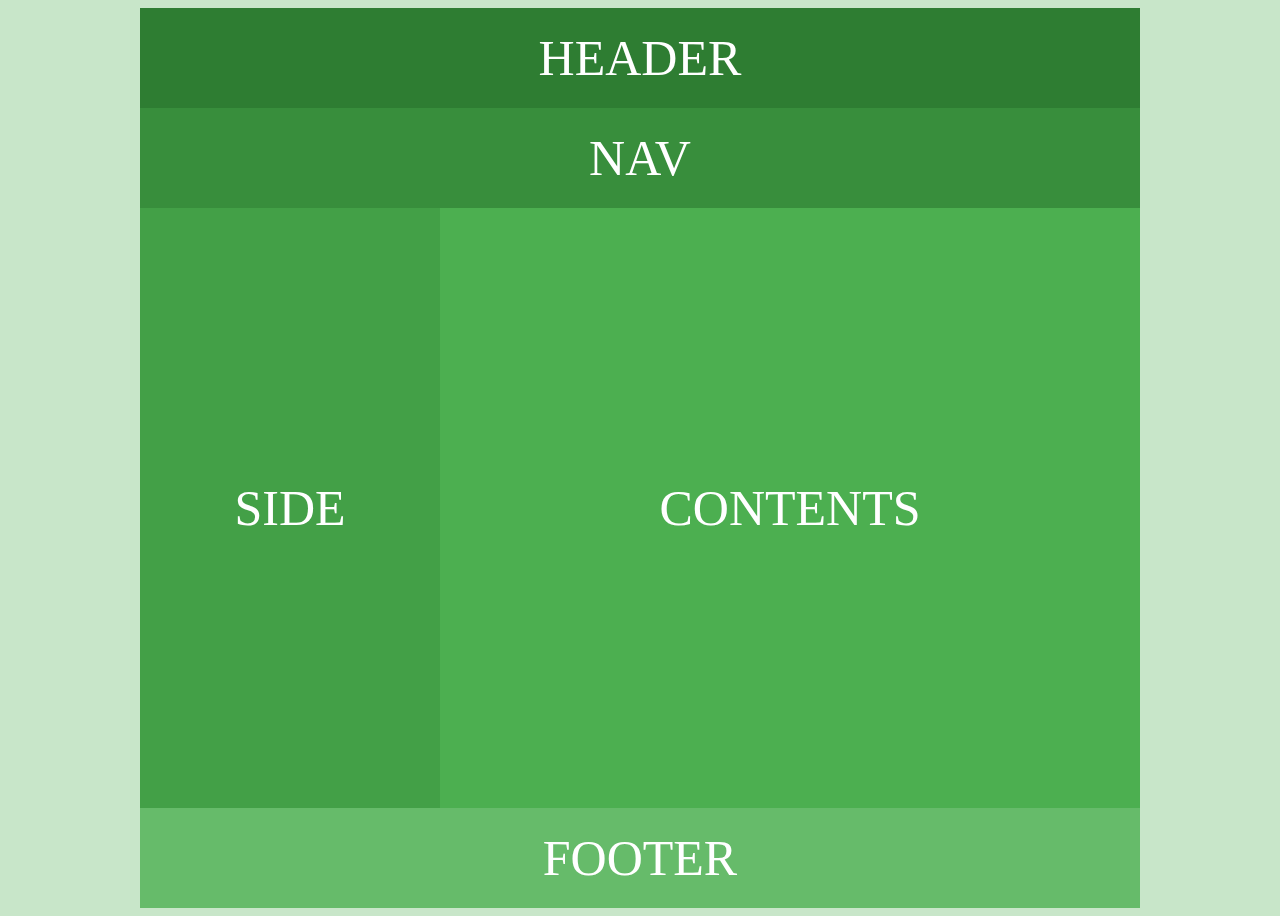
<file: layout_01/index.html>
<!DOCTYPE html>
<html lang="ko">

<head>
    <meta charset="UTF-8">
    <title>Layout01</title>
    <style>
        body {background: #c8e6c9; }
        #wrap{width: 1000px; height: 900px; margin: 0 auto; font-size: 50px; color: white;
            text-align: center; text-transform: uppercase;}
        #header{width: 1000px; height: 100px; background:#2e7d32; line-height: 100px;}
        #nav{width: 1000px; height: 100px; background:#388e3c; line-height: 100px;}
        #side{float:left; width: 300px; height: 600px; background:#43a047; line-height: 600px;}
        #contents{float:left; width: 700px; height: 600px; background:#4caf50; line-height: 600px;}
        #footer{float:left; width: 1000px; height: 100px; background:#66bb6a; line-height: 100px;}
    </style>
</head>

<body>
    <div id="wrap">
        <div id="header">header</div>
        <div id="nav">nav</div>
        <div id="side">side</div>
        <div id="contents">contents</div>
        <div id="footer">footer</div>
    </div>


</body>

</html>
</file>
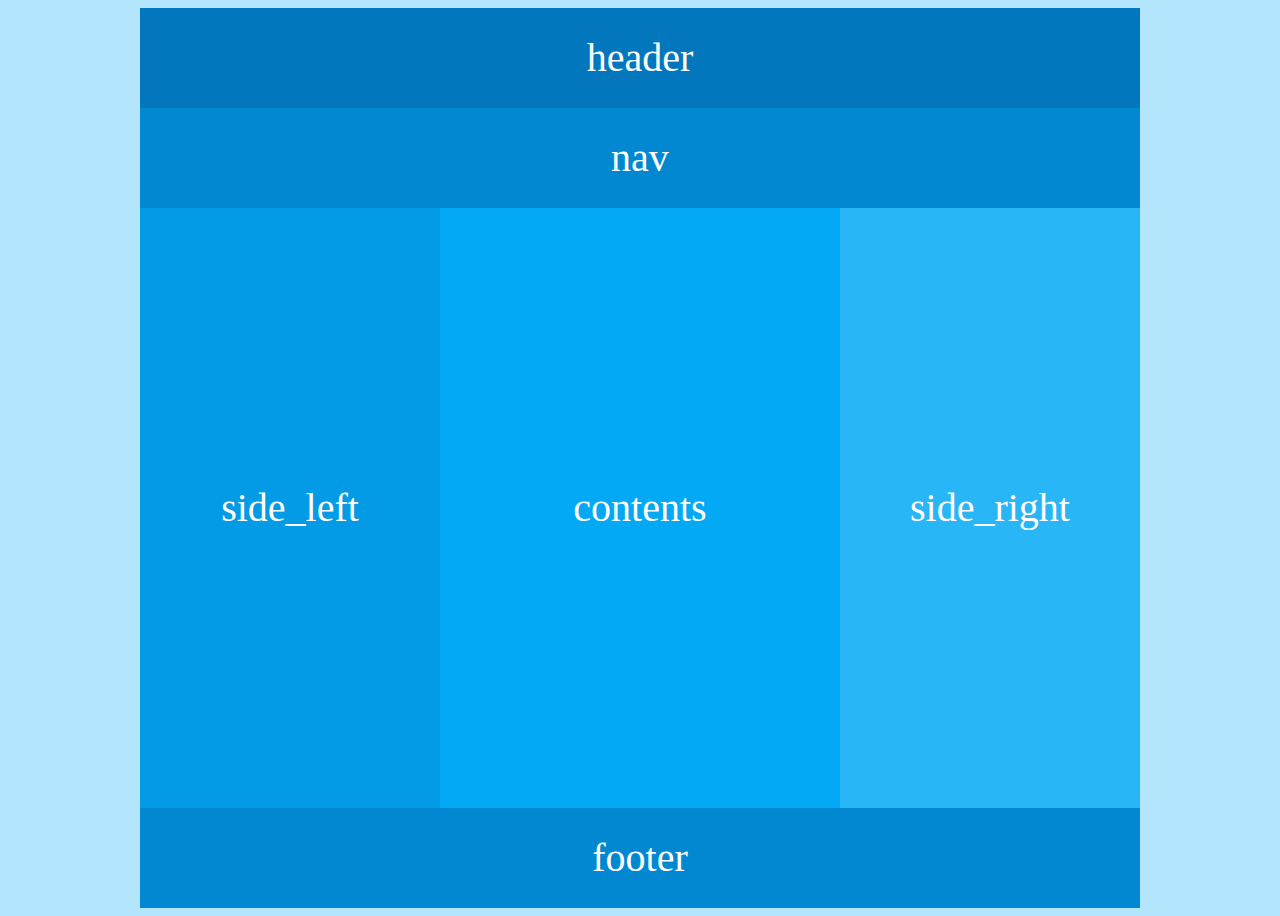
<file: layout_02/index.html>
<!DOCTYPE html>
<html lang="ko">
<head>
    <meta charset="UTF-8">
    <title>layout2</title>
    <style>
        body {background-color: #b3e5fc;}
        #wrap{width: 1000px; height: 900px; margin: 0 auto; font-size: 40px; color:#fff; text-align: center;}
        #header{width: 1000px; height: 100px; line-height: 100px; background-color: #0277bd;}
        #nav{width: 1000px; height: 100px; line-height: 100px; background-color: #0288d1;} 
        #side_left{float: left; width: 300px; height: 600px; line-height: 600px; background-color: #039be5;}
        #contents{float: left; width: 400px; height: 600px; line-height: 600px; background-color: #03a9f4;}
        #side_right{float: left; width: 300px; height: 600px; line-height: 600px; background-color: #29b6f6;}
        #footer{clear:both; width: 1000px; height: 100px; line-height: 100px; background-color: #0288d1;}
    </style>
</head> 
<body>
    <div id="wrap">
        <div id="header">header</div>
        <div id="nav">nav</div>
        <div id="side_left">side_left</div>
        <div id="contents">contents</div>
        <div id="side_right">side_right</div>
        <div id="footer">footer</div>
    </div>
</body>
</html>
</file>
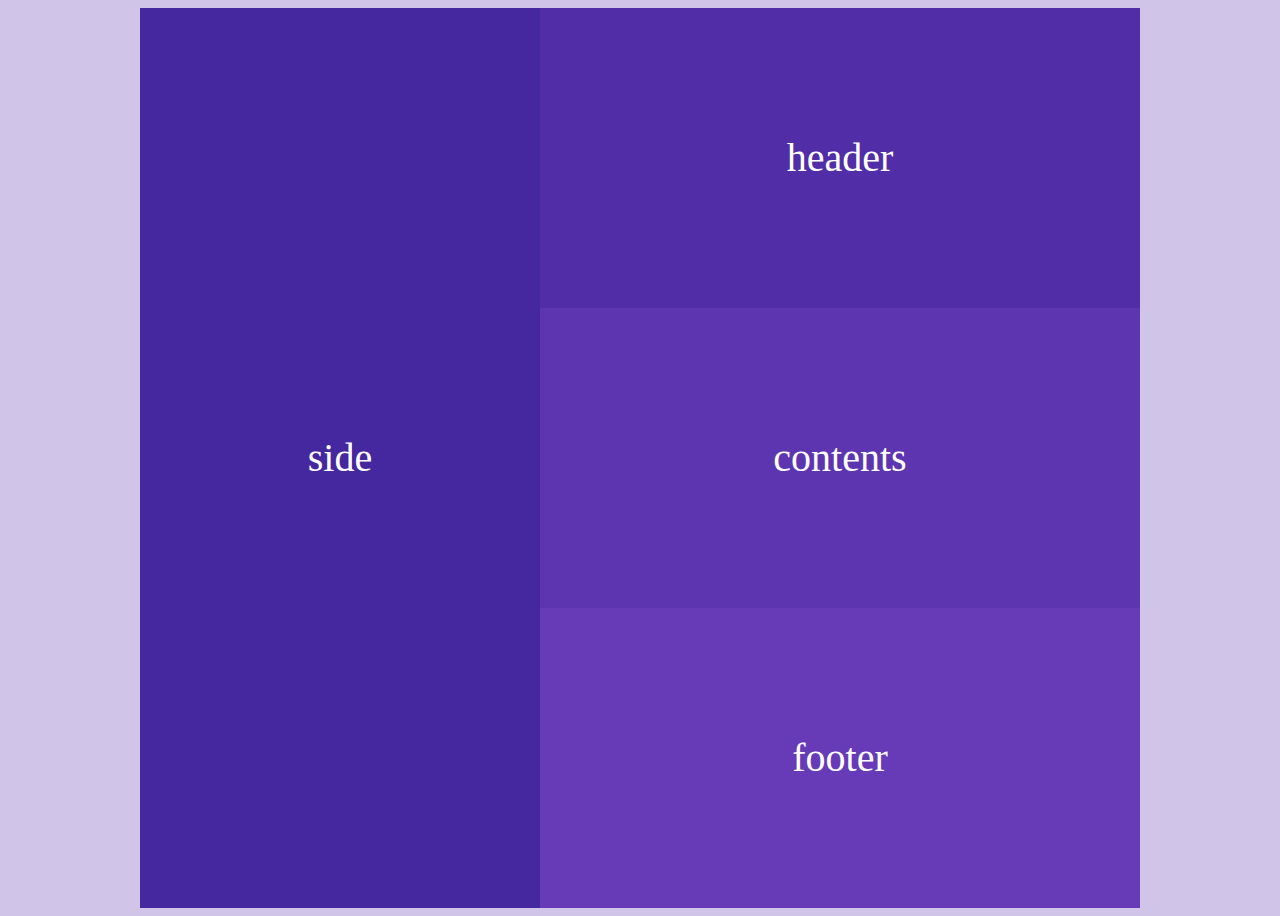
<file: layout_03/index.html>
<!DOCTYPE html>
<html lang="ko">

<head>
    <meta charset="UTF-8">
    <title>layout2</title>
    <style>
        body {
            background-color: #d1c4e9;
        }

        #wrap {
            width: 1000px;
            height: 900px;
            margin: 0 auto;
            font-size: 40px;
            color: #fff;
            text-align: center;
        }

        #side {
            float: left;
            width: 400px;
            height: 900px;
            line-height: 900px;
            background-color: #4527a0;
        }

        #header {
            float: left;
            width: 600px;
            height: 300px;
            line-height: 300px;
            background-color: #512da8;
        }

        #contents {
            float: left;
            width: 600px;
            height: 300px;
            line-height: 300px;
            background-color: #5e35b1;
        }

        #footer {
            float: left;
            width: 600px;
            height: 300px;
            line-height: 300px;
            background-color: #673ab7;
        }
    </style>
</head>

<body>
    <div id="wrap">
        <div id="side">side</div>
        <div id="header">header</div>
        <div id="contents">contents</div>
        <div id="footer">footer</div>
    </div>
</body>

</html>
</file>
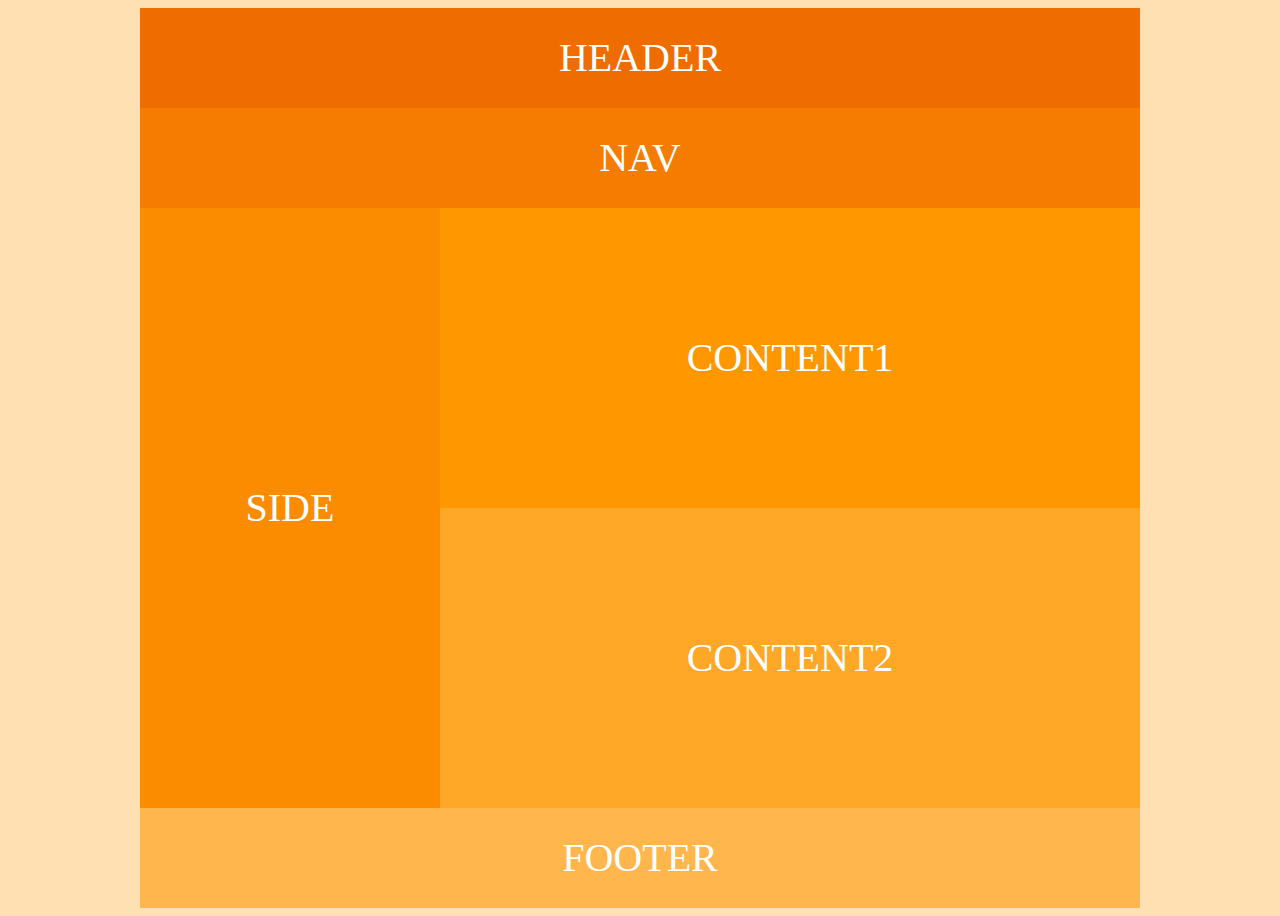
<file: layout_04/index.html>
<!DOCTYPE html>
<html lang="ko">
<head>
    <meta charset="UTF-8">
    <title>layout04</title>
    <style>
        body{background:#ffe0b2;}
        #wrap{width: 1000px; height: 900px; margin: 0 auto; text-align: center; font-size: 40px; color: white; text-transform:uppercase;}
        #header{width: 1000px; height: 100px; background-color: #ef6c00; line-height: 100px;}
        #nav{width: 1000px; height: 100px;background-color: #f57c00;line-height: 100px;}
        #side{float: left; width: 300px; height: 600px;background-color: #fb8c00;line-height: 600px;}
        #content1{float: left; width: 700px; height: 300px;background-color: #ff9800;line-height: 300px;}
        #content2{float: left; width: 700px; height: 300px;background-color: #ffa726;line-height: 300px;}
        #footer{clear: both; width: 1000px; height: 100px;background-color: #ffb74d; line-height: 100px;}
    </style>
</head>
<body>
    <div id="wrap">
        <div id="header">header</div>
        <div id="nav">nav</div>
        <div id="side">side</div>
        <div id="content1">content1</div>
        <div id="content2">content2</div>
        <div id="footer">footer</div>
    </div>
</body>
</html>
</file>
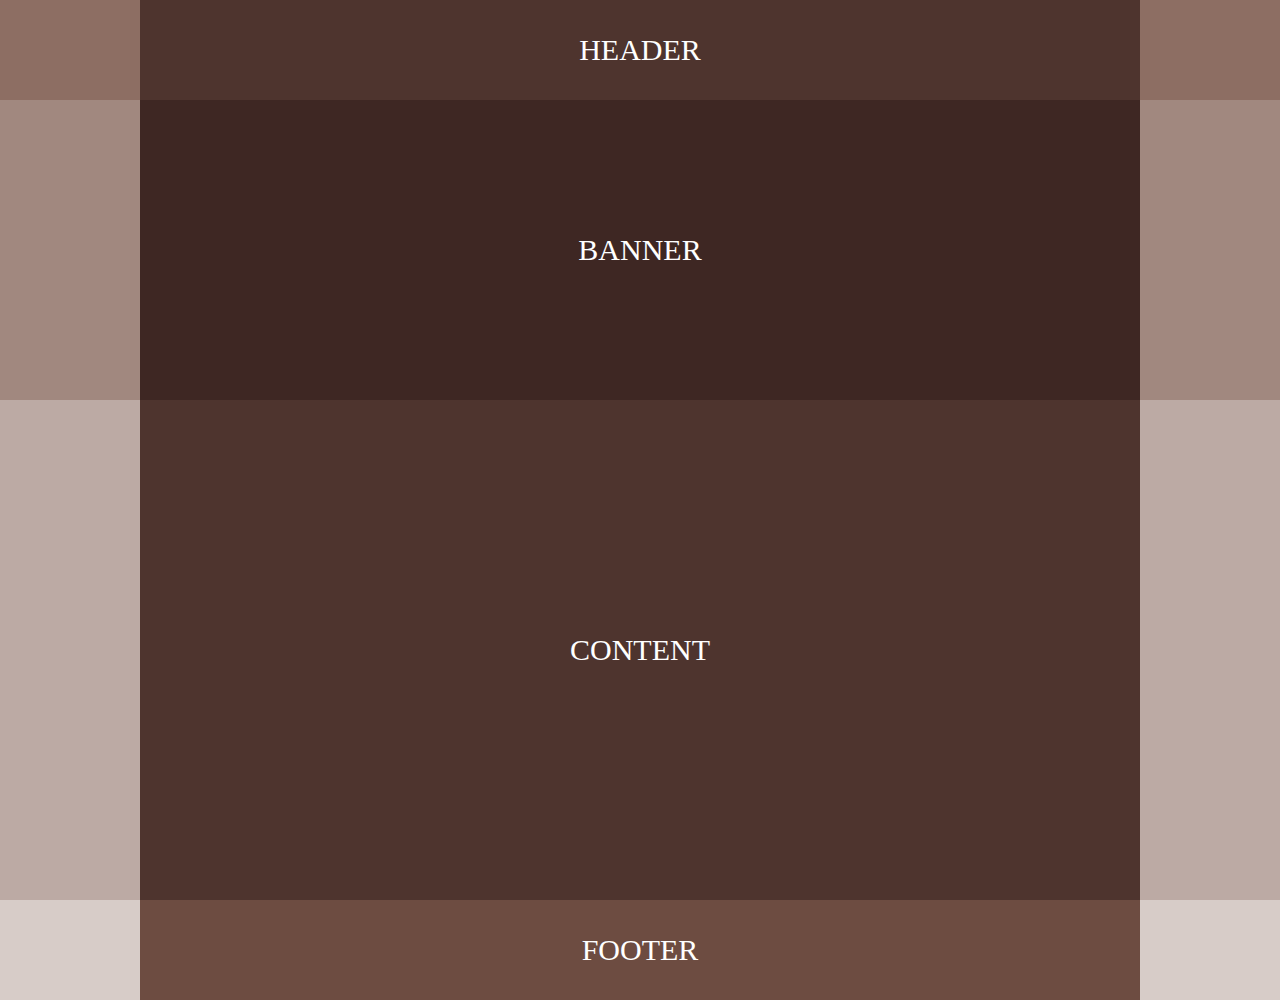
<file: layout_05/index.html>
<!DOCTYPE html>
<html lang="ko">
<head>
    <meta charset="UTF-8">
    <title>layout05</title>
    <style>
        *{margin: 0; padding: 0;}
        #wrap{width: 100%; height: 1000px; color:#fff; font-size: 30px; text-align: center; text-transform: uppercase;}
        #header-wrap{width: 100%; background-color: #8d6e63;}
        #banner-wrap{width: 100%; background-color: #a1887f;}
        #content-wrap{width: 100%; background-color:#bcaaa4;}
        #footer-wrap{width: 100%; background-color: #d7ccc8;}

        #banner-container{width: 1000px; height: 300px; line-height: 300px;  margin: 0 auto; background-color: #3e2723;}
        #header-container{width: 1000px; height: 100px; line-height: 100px;  margin: 0 auto; background-color: #4e342e;}
        #content-container{width: 1000px; height: 500px;line-height: 500px;  margin: 0 auto; background-color: #4e342e;}
        #footer-container{width: 1000px;  height: 100px; line-height: 100px; margin: 0 auto; background-color: #6d4c41;}
    </style>
</head>
<body>
    <div id="wrap">
         <div id="header-wrap">
             <div id="header-container">header</div>
         </div>
         <div id="banner-wrap">
             <div id="banner-container">banner</div>
         </div>
         <div id="content-wrap">
             <div id="content-container">content</div>
         </div>
         <div id="footer-wrap">
             <div id="footer-container">footer</div>
         </div>
    </div>
</body>
</html>
</file>
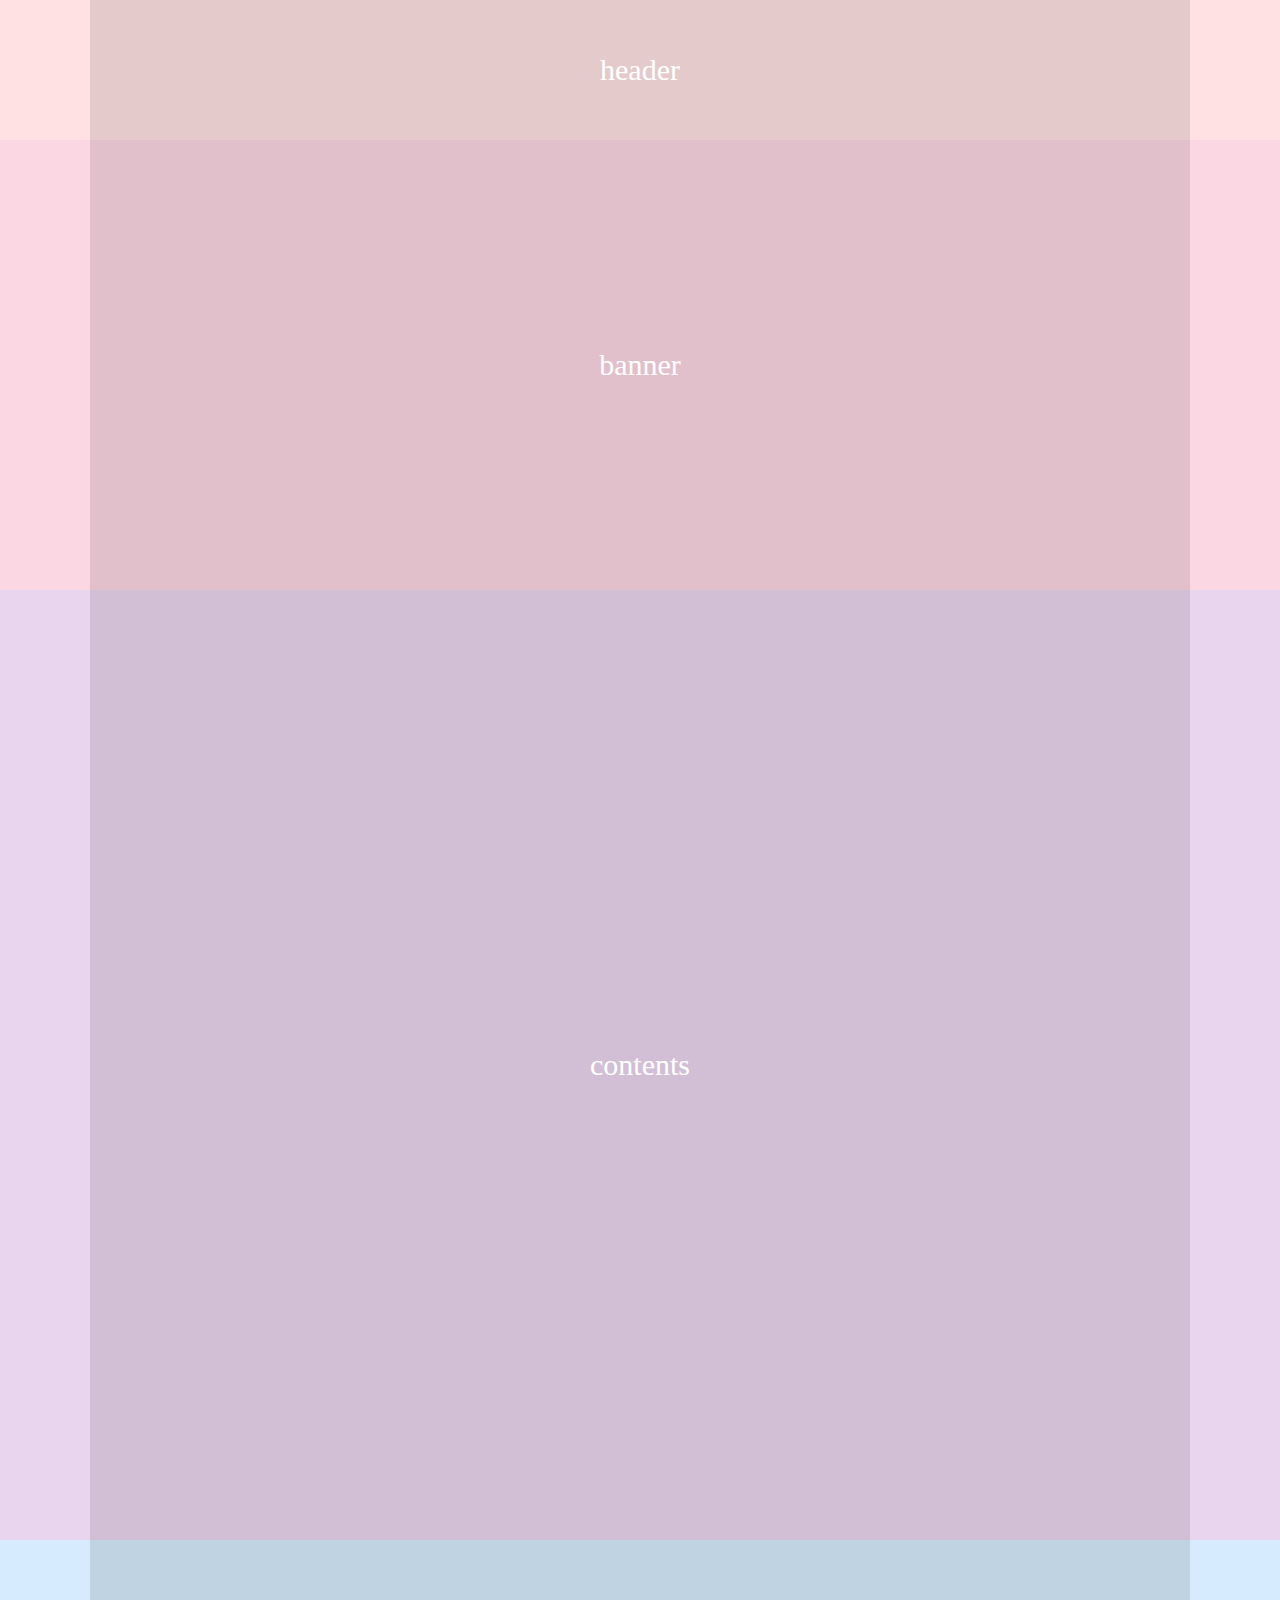
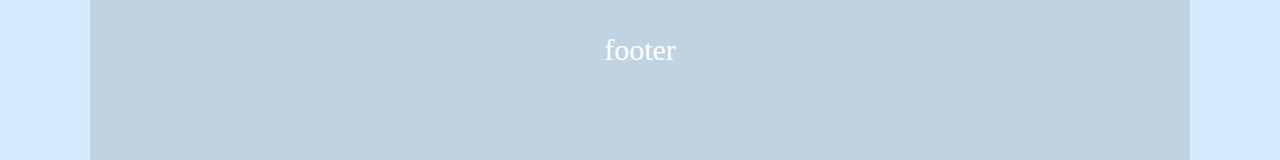
<file: layout/layout_06/index.html>
<!DOCTYPE html>
<html lang="ko">
<head>
    <meta charset="UTF-8">
    <title>layout06</title>
    <style>
        *{margin: 0; padding: 0;}
        #wrap{text-align: center; color: #fff; font-size: 30px;}
        #header{height: 140px;line-height: 140px;background: #ffe1e4;}
        #banner{height: 450px; line-height: 450px; background: #fbd6e3;}
        #contents{height: 950px; line-height: 950px;background: #ead5ee;} 
        #footer{height: 220px; line-height: 220px; background: #d6ebfd;}
        .container{width: 1100px; height: inherit; margin: 0 auto; background: rgba(0,0,0,0.1);}
    </style>
</head>
<body><div id="wrap">
    <div id="header">
        <div class="container">header</div>
    </div>
    <div id="banner">
        <div class="container">banner</div>
    </div>
    <div id="contents">
        <div class="container">contents</div>
    </div>
    <div id="footer">
        <div class="container">footer</div>
    </div>
</div>
</body>
</html>
</file>
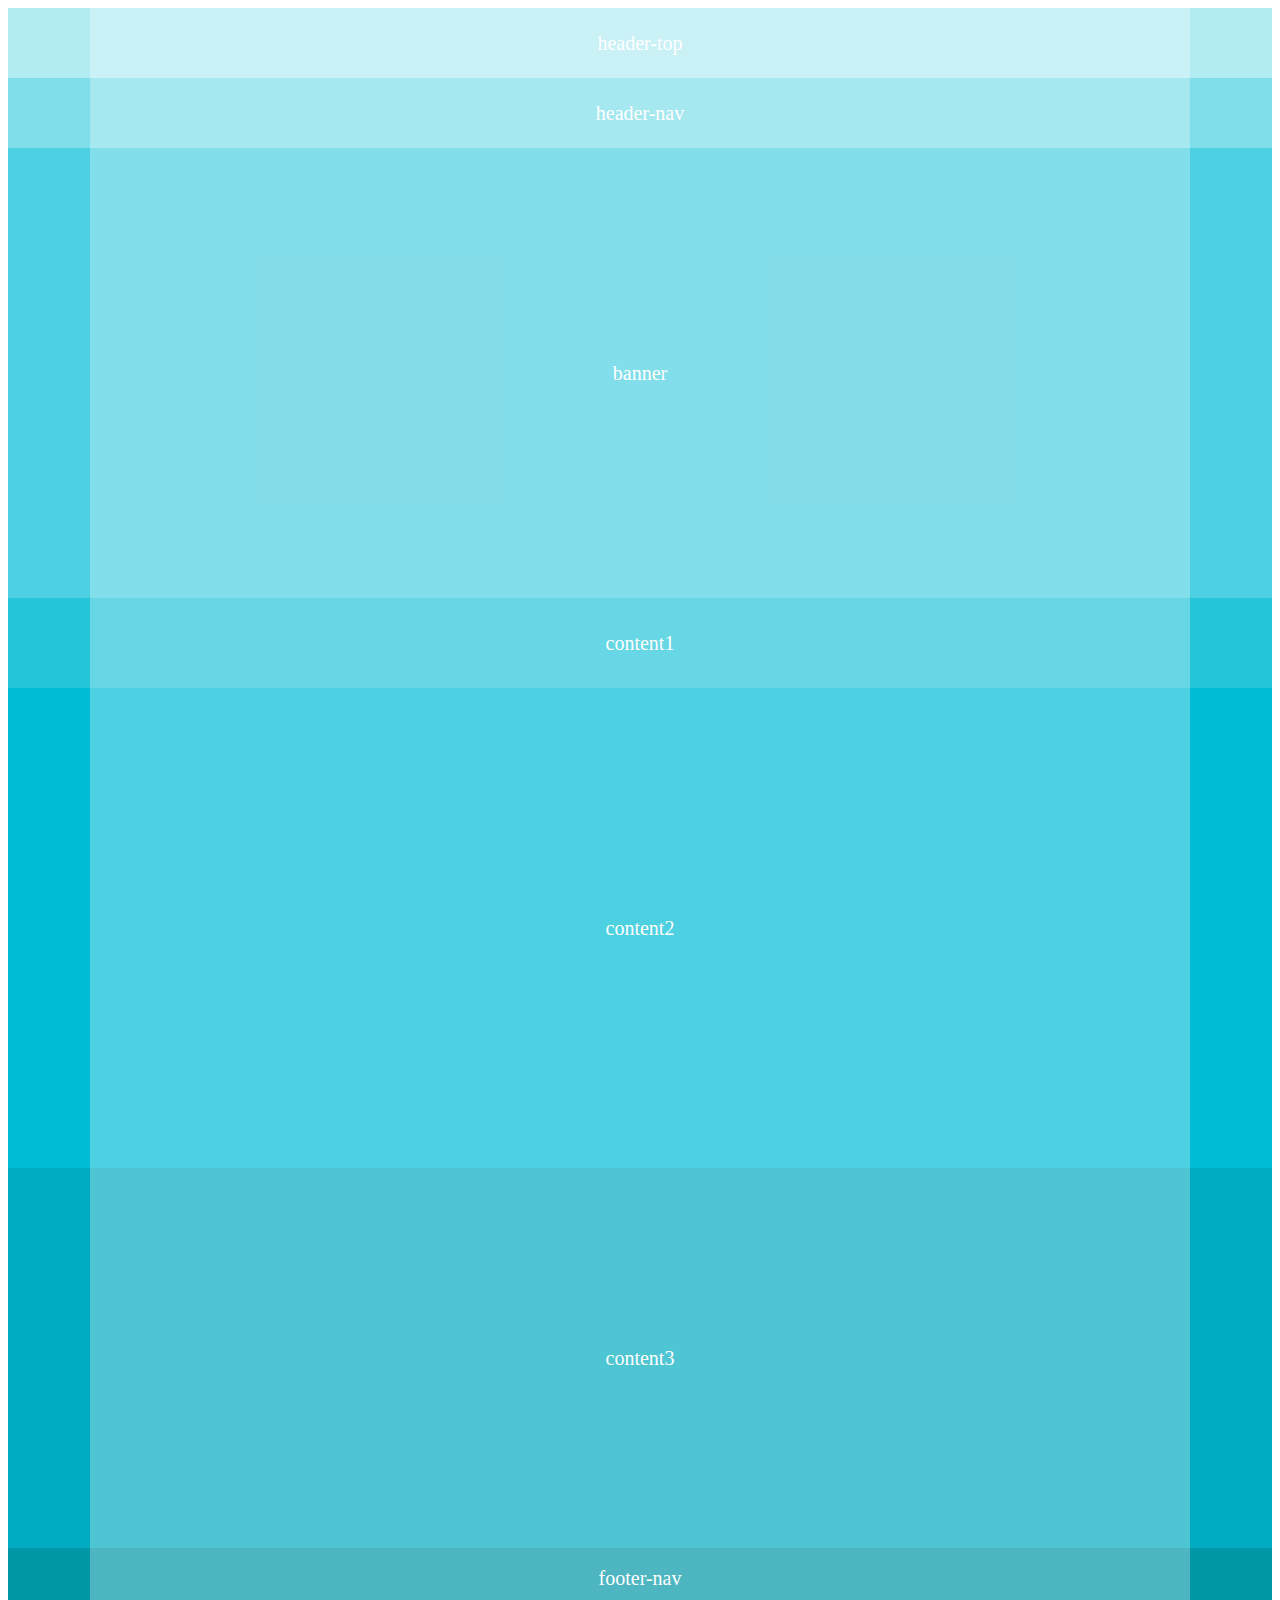
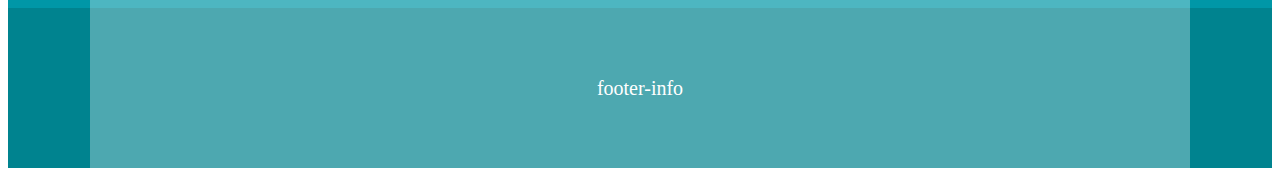
<file: layout/layout_07/index.html>
<!DOCTYPE html>
<html lang="ko">
<head>
    <meta charset="UTF-8">
    <title>layout07</title>
    <style>
        /* whole layout */
        #wrap {font-size: 20px; color: #fff; text-align: center;}
        #header {height: 140px;}
        #banner {height: 450px; line-height: 450px; background: #4dd0e1;}
        #contents {height: 950px;}
        #footer {height: 220px;}

        /* layout */
        #header-top {height: 70px; line-height: 70px; background: #b2ebf2;}
        #header-nav {height: 70px; line-height: 70px; background: #80deea;}
        #content1 {height: 90px; line-height: 90px; background-color:#26c6da;}
        #content2 {height: 480px; line-height: 480px; background-color:#00bcd4;}
        #content3 {height: 380px; line-height: 380px; background-color: #00acc1;}
        #footer-nav {height: 60px; line-height: 60px; background-color: #0097a7;}
        #footer-info {height: 160px; line-height: 160px; background-color: #00838f;}        

        /* container */
        .container {width: 1100px; margin: 0 auto; height: inherit; background: rgba(255,255,255,0.3);}


    </style>
</head>
<body>
    <div id="wrap">
        <div id="header">
            <div id="header-top">
                <div class="container">header-top</div>
            </div>
            <div id="header-nav">                
                <div class="container">header-nav</div>
        </div>
        </div>
        <!-- /header -->


        <div id="banner">
            <div class="container">banner</div>
        </div>
        <!-- /banner -->

        <div id="content">
            <div id="content1">
                <div class="container">content1</div>
            </div>
            <div id="content2">
                <div class="container">content2</div>
            </div>
            <div id="content3">
                <div class="container">content3</div>
            </div>
        </div>
        <!-- /content -->


        <div id="footer">
            <div id="footer-nav">
                <div class="container">footer-nav</div>
            </div>
            <div id="footer-info">
                <div class="container">footer-info</div>
            </div>
        </div>
        <!-- /footer -->
        
    </div>
    <!-- /wrap -->
</body>
</html>
</file>
